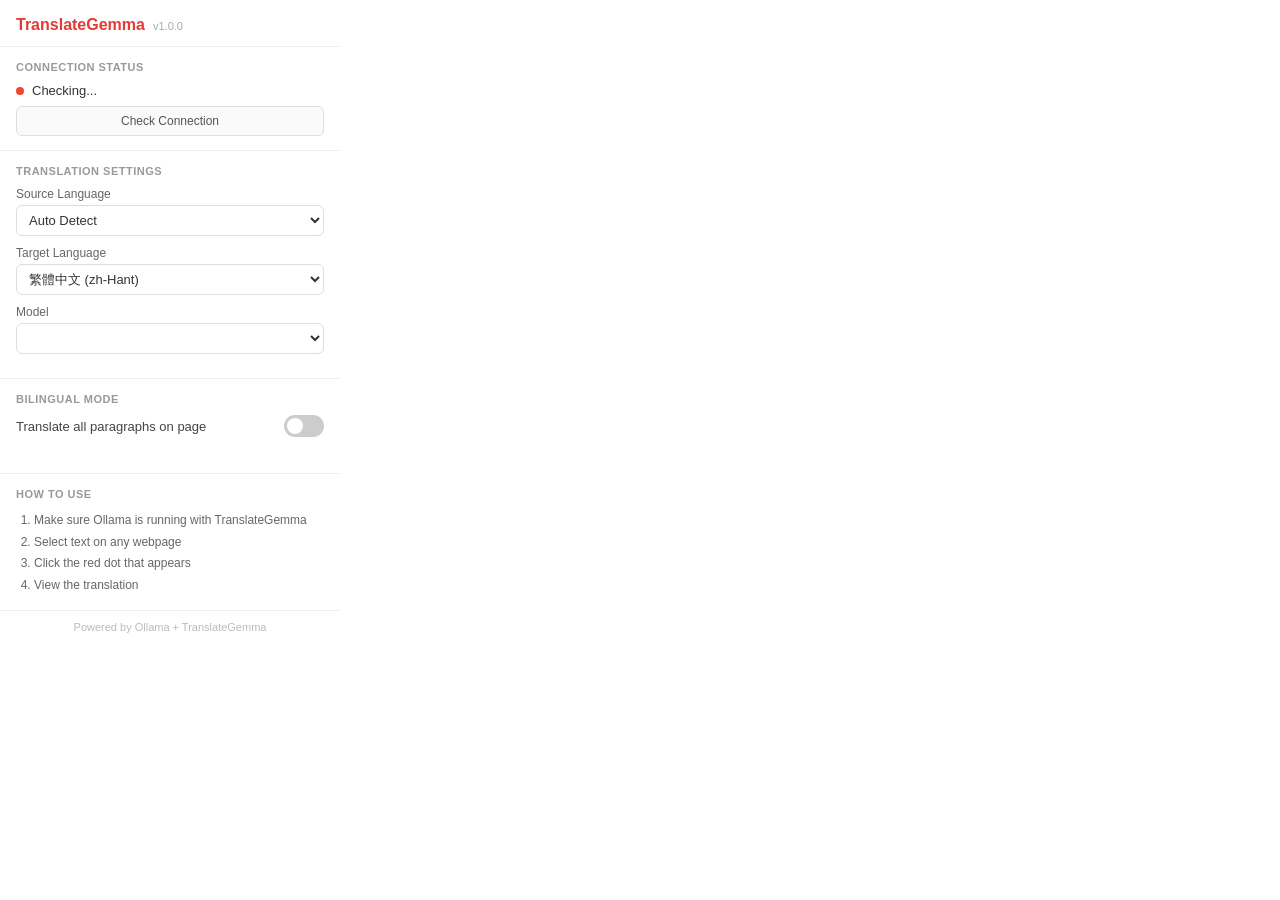
<file: popup/index.html>
<!DOCTYPE html>
<html lang="zh-Hant">
<head>
  <meta charset="UTF-8">
  <link rel="stylesheet" href="index.css">
</head>
<body>
  <div class="header">
    <h1>TranslateGemma</h1>
    <span class="version">v1.0.0</span>
  </div>

  <div class="section">
    <div class="section-title">Connection Status</div>
    <div class="status-row">
      <span id="status-dot" class="status-dot disconnected"></span>
      <span id="status-text">Checking...</span>
    </div>
    <div class="status-row" id="model-row" style="display:none">
      <span id="model-dot" class="status-dot"></span>
      <span id="model-text"></span>
    </div>
    <button id="btn-check" class="btn">Check Connection</button>
  </div>

  <div class="section">
    <div class="section-title">Translation Settings</div>
    <label class="field">
      <span>Source Language</span>
      <select id="source-lang"></select>
    </label>
    <label class="field">
      <span>Target Language</span>
      <select id="target-lang"></select>
    </label>
    <label class="field">
      <span>Model</span>
      <select id="model-select"></select>
    </label>
  </div>

  <div class="section">
    <div class="section-title">Bilingual Mode</div>
    <label class="toggle-row">
      <span class="toggle-label">Translate all paragraphs on page</span>
      <div class="toggle-track">
        <input type="checkbox" id="bilingual-toggle" class="toggle-input">
        <span class="toggle-thumb"></span>
      </div>
    </label>
    <p class="toggle-hint" id="bilingual-hint"></p>
  </div>

  <div class="section usage">
    <div class="section-title">How to Use</div>
    <ol>
      <li>Make sure Ollama is running with TranslateGemma</li>
      <li>Select text on any webpage</li>
      <li>Click the red dot that appears</li>
      <li>View the translation</li>
    </ol>
  </div>

  <div class="footer">Powered by Ollama + TranslateGemma</div>

  <script src="../constants/constants.js"></script>
  <script src="../constants/languages.js"></script>
  <script src="index.js"></script>
</body>
</html>
</file>
<file: popup/index.css>
* {
  margin: 0;
  padding: 0;
  box-sizing: border-box;
}

body {
  width: 340px;
  font-family: -apple-system, BlinkMacSystemFont, 'Segoe UI', Roboto, sans-serif;
  font-size: 13px;
  color: #333;
  background: #fff;
}

.header {
  display: flex;
  align-items: baseline;
  gap: 8px;
  padding: 16px 16px 12px;
  border-bottom: 1px solid #eee;
}

.header h1 {
  font-size: 16px;
  font-weight: 700;
  color: #e53935;
}

.version {
  font-size: 11px;
  color: #aaa;
}

.section {
  padding: 14px 16px;
  border-bottom: 1px solid #f0f0f0;
}

.section-title {
  font-size: 11px;
  font-weight: 600;
  text-transform: uppercase;
  letter-spacing: 0.5px;
  color: #999;
  margin-bottom: 10px;
}

.status-row {
  display: flex;
  align-items: center;
  gap: 8px;
  margin-bottom: 8px;
  font-size: 13px;
}

.status-dot {
  width: 8px;
  height: 8px;
  border-radius: 50%;
  flex-shrink: 0;
}

.status-dot.connected { background: #4caf50; }
.status-dot.disconnected { background: #f44336; }

.btn {
  display: block;
  width: 100%;
  padding: 7px 0;
  margin-top: 4px;
  border: 1px solid #ddd;
  border-radius: 6px;
  background: #fafafa;
  font-size: 12px;
  color: #555;
  cursor: pointer;
  transition: background 0.15s;
}

.btn:hover { background: #f0f0f0; }

.field {
  display: flex;
  flex-direction: column;
  gap: 4px;
  margin-bottom: 10px;
}

.field span {
  font-size: 12px;
  color: #666;
}

.field select {
  padding: 6px 8px;
  border: 1px solid #ddd;
  border-radius: 6px;
  font-size: 13px;
  background: #fff;
  color: #333;
  outline: none;
}

.field select:focus { border-color: #e53935; }

/* ── Bilingual toggle ── */

.toggle-row {
  display: flex;
  align-items: center;
  justify-content: space-between;
  cursor: pointer;
  user-select: none;
}

.toggle-label {
  font-size: 13px;
  color: #444;
}

.toggle-track {
  position: relative;
  width: 40px;
  height: 22px;
  flex-shrink: 0;
}

.toggle-input {
  opacity: 0;
  width: 0;
  height: 0;
  position: absolute;
}

.toggle-thumb {
  position: absolute;
  inset: 0;
  background: #ccc;
  border-radius: 22px;
  transition: background 0.2s;
  cursor: pointer;
}

.toggle-thumb::after {
  content: '';
  position: absolute;
  width: 16px;
  height: 16px;
  border-radius: 50%;
  background: white;
  top: 3px;
  left: 3px;
  transition: transform 0.2s;
}

.toggle-input:checked + .toggle-thumb { background: #e53935; }
.toggle-input:checked + .toggle-thumb::after { transform: translateX(18px); }

.toggle-hint {
  font-size: 11px;
  color: #aaa;
  margin-top: 6px;
  min-height: 16px;
}

/* ── Usage & footer ── */

.usage ol {
  padding-left: 18px;
  font-size: 12px;
  color: #666;
  line-height: 1.8;
}

.footer {
  padding: 10px 16px;
  font-size: 11px;
  color: #bbb;
  text-align: center;
}
</file>
